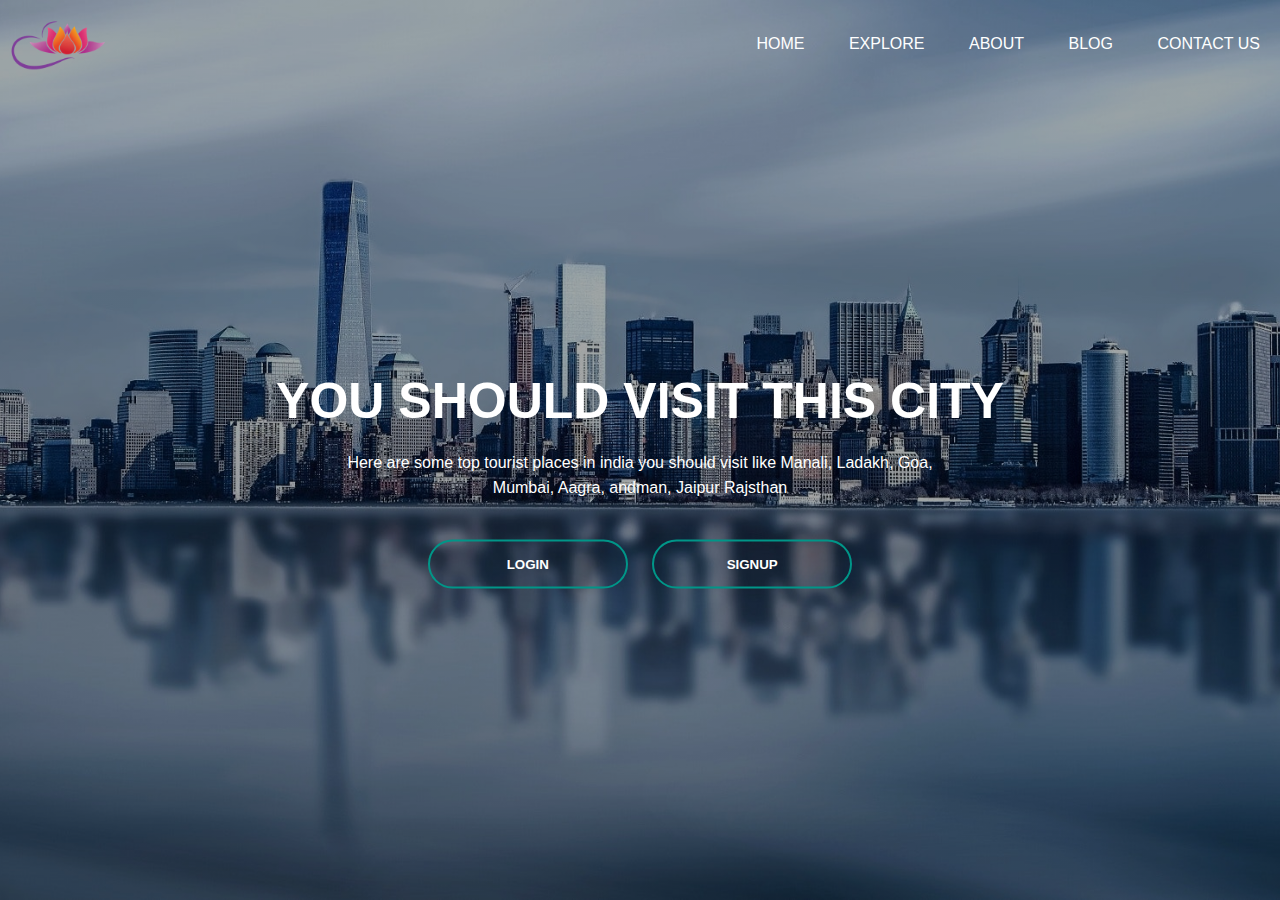
<file: index.html>
<!DOCTYPE html>
<html lang="en">
<head>
    <meta charset="UTF-8">
    <meta http-equiv="X-UA-Compatible" content="IE=edge">
    <meta name="viewport" content="width=device-width, initial-scale=1.0">
    <link rel="stylesheet" href="style.css">
    <title>Landing Page</title>
</head>
<body>
    <div class="templet">
        <img src="logo.jpg" class="logo">
        <div class="navbar">
            <ul>
                <li><a href="#">Home</a></li>
                <li><a href="#">Explore</a></li>
                <li><a href="#">About</a></li>
                <li><a href="#">Blog</a></li>
                <li><a href="#">Contact us</a></li>
            </ul>
        </div>

        <div class="content">
            <h1>YOU SHOULD VISIT THIS CITY</h1>
            <p>Here are some top tourist places in india you should 
                visit like Manali, Ladakh, Goa,<br> 
                Mumbai, Aagra, andman, Jaipur Rajsthan </p>
                <div>
                    <a href="login.html"> <button type="button">Login<span></span></button></a>
                    <a href="login.html"> <button type="button">Signup<span></span></button></a>
                </div>
        </div>
    </div>
</body>
</html>
</file>
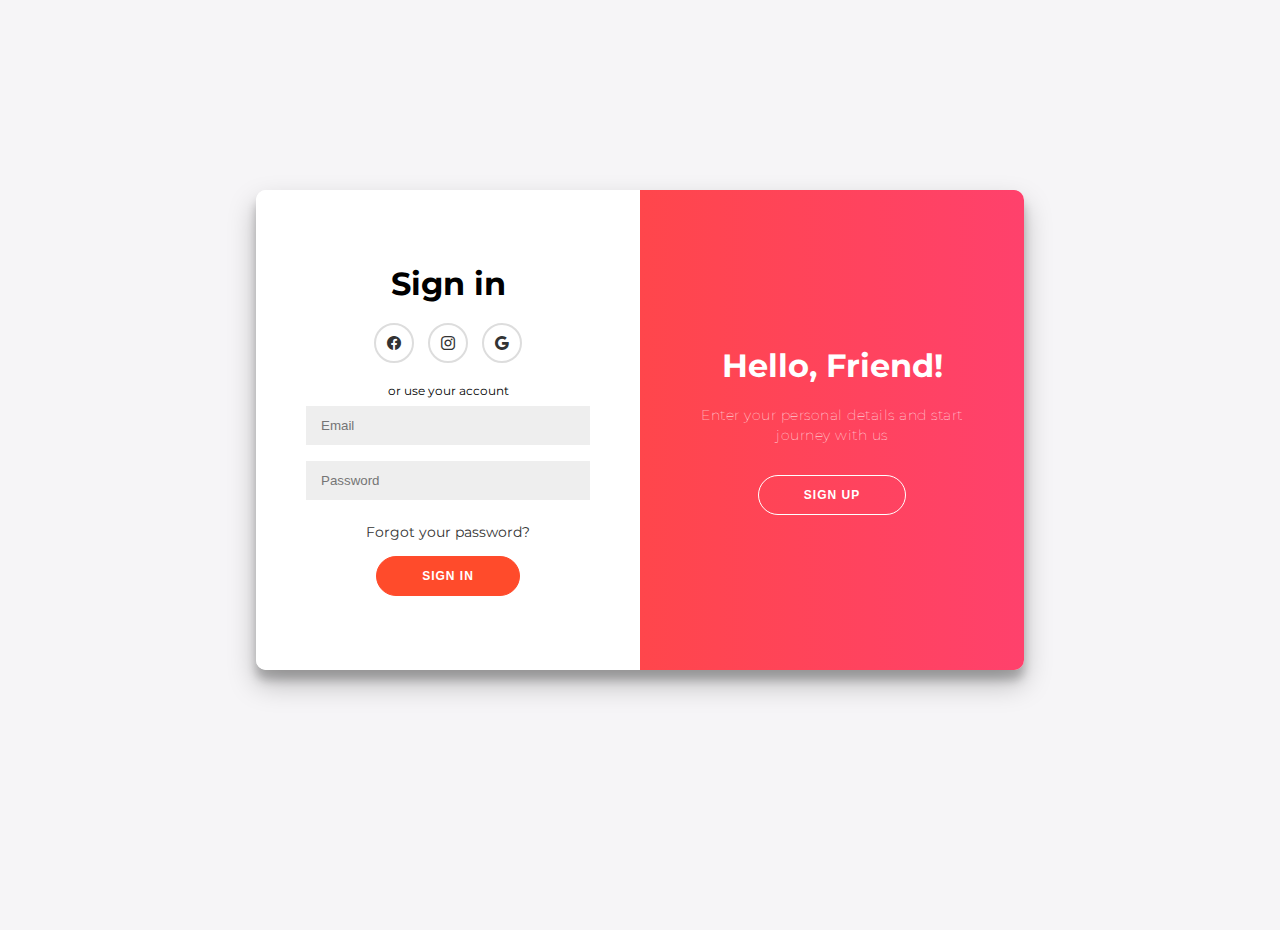
<file: login.html>
<!DOCTYPE html>
<html lang="en">
<head>
    <meta charset="UTF-8">
    <meta http-equiv="X-UA-Compatible" content="IE=edge">
    <meta name="viewport" content="width=device-width, initial-scale=1.0">
    <link href="https://cdn.jsdelivr.net/npm/bootstrap@5.0.0-beta2/dist/css/bootstrap.min.css" rel="stylesheet" integrity="sha384-BmbxuPwQa2lc/FVzBcNJ7UAyJxM6wuqIj61tLrc4wSX0szH/Ev+nYRRuWlolflfl" crossorigin="anonymous">
    <link rel="stylesheet" href="https://cdn.jsdelivr.net/npm/bootstrap-icons@1.8.1/font/bootstrap-icons.css">
    <link rel="stylesheet" href="login-style.css">
    <title>Login Page</title>
</head>

<body>
<div class="container" id="container">
	<div class="form-container sign-in-container">
		<form action="#">
			<h1>Sign in</h1>
			<div class="social-container">
				<a href="https://www.facebook.com/" class="social"><i class="bi bi-facebook"></i></a>
				<a href="https://www.instagram.com/" class="social"><i class="bi bi-instagram"></i></a>
				<a href="https://accounts.google.com/signin/v2/identifier?flowName=GlifWebSignIn&flowEntry=ServiceLogin" class="social"><i class="bi bi-google"></i></a>
			</div>
			<span>or use your account</span>
			<input type="email" placeholder="Email" />
			<input type="password" placeholder="Password" />
			<a href="#">Forgot your password?</a>
			<button>Sign In</button>
		</form>
	</div>
	<div class="overlay-container">
		<div class="overlay">
			<div class="overlay-panel overlay-right">
				<h1>Hello, Friend!</h1>
				<p>Enter your personal details and start journey with us</p>
				<button class="ghost" id="signUp">Sign Up</button>
			</div>
		</div>
	</div>
</div>
</body>
</html>
</file>
<file: style.css>
*{
    margin: 0;
    padding: 0;
    font-family: sans-serif;
}
.templet{
    width: 100%;
    height: 100vh;
    background-image:linear-gradient(rgba(0,0,0,0.35),rgba(0,0,0,0.35)) ,url(Home.jpg);
    background-size: cover;
    background-position: center ;
}

.logo{
    width: 120px;
    cursor: pointer;
}


.navbar{
    margin: 0px;
    display: flex;
    float: right;
    padding: 35px 0;
    align-items: center;
    justify-content: space-between;
}
.navbar ul li{
    list-style: none;
    display: inline-block;
    margin: 0 20px;
    position: relative;
}
.navbar ul li a{
    text-decoration: none;
    color: #fff;
    text-transform: uppercase;
}
.navbar ul li::after{
    content: '';
    height: 3px;
    width: 0;
    background:#009688;
    position: absolute;
    left: 0;
    bottom: -10px;
    transition: 0.5s;
}
.navbar ul li:hover::after{
    width: 100%;
}
.content{
    width: 100%;
    position: absolute;
    top: 50%;
    transform: translateY(-50%);
    text-align: center;
    color: #fff;
}
.content h1{
    font-size: 50px;
    margin-top: 80px;
}
.content p{
font-weight: 100;
line-height: 25px;
font-family: sans-serif;
margin: 20px auto;
}

button{
    width: 200px;
    padding: 15px 0;
    text-align: center;
    margin: 20px 10px;
    border-radius: 25px;
    font-weight: bold;
    border: 2px solid #009688;
    color: #fff;
    cursor: pointer;
    background: transparent;
    text-transform: uppercase;
    position: relative;
}
span{
    background: #009688;
    height: 100%;
    width: 0;
    border-radius: 25px;
    position: absolute;
    left: 0;
    bottom: 0;
    z-index: -1;
    transition: 0.5s;
}
button:hover span{
    width: 100%;

}

button:hover{
    border: none;
}
</file>
<file: login-style.css>
@import url('https://fonts.googleapis.com/css?family=Montserrat:400,800');

* {
	box-sizing: border-box;
}

body {
	background: #f6f5f7;
	display: flex;
	justify-content: center;
	align-items: center;
	flex-direction: column;
	font-family: 'Montserrat', sans-serif;
	height: 100vh;
	margin: -20px 0 50px;
}

h1 {
	font-weight: bold;
	margin: 0;
}


p {
	font-size: 14px;
	font-weight: 100;
	line-height: 20px;
	letter-spacing: 0.5px;
	margin: 20px 0 30px;
}

span {
	font-size: 12px;
}

a {
	color: #333;
	font-size: 14px;
	text-decoration: none;
	margin: 15px 0;
}

button {
	border-radius: 20px;
	border: 1px solid #FF4B2B;
	background-color: #FF4B2B;
	color: #FFFFFF;
	font-size: 12px;
	font-weight: bold;
	padding: 12px 45px;
	letter-spacing: 1px;
	text-transform: uppercase;
	transition: transform 80ms ease-in;
}

button:active {
	transform: scale(0.95);
}

button:focus {
	outline: none;
}

button.ghost {
	background-color: transparent;
	border-color: #FFFFFF;
}

form {
	background-color: #FFFFFF;
	display: flex;
	align-items: center;
	justify-content: center;
	flex-direction: column;
	padding: 0 50px;
	height: 100%;
	text-align: center;
}

input {
	background-color: #eee;
	border: none;
	padding: 12px 15px;
	margin: 8px 0;
	width: 100%;
}

.container {
	background-color: #fff;
	border-radius: 10px;
  	box-shadow: 0 14px 28px rgba(0,0,0,0.25), 
			0 10px 10px rgba(0,0,0,0.22);
	position: relative;
	overflow: hidden;
	width: 768px;
	max-width: 100%;
	min-height: 480px;
}

.form-container {
	position: absolute;
	top: 0;
	height: 100%;
	transition: all 0.6s ease-in-out;
}

.sign-in-container {
	left: 0;
	width: 50%;
	z-index: 2;
}

.container.right-panel-active .sign-in-container {
	transform: translateX(100%);
}

.sign-up-container {
	left: 0;
	width: 50%;
	opacity: 0;
	z-index: 1;
}

.container.right-panel-active .sign-up-container {
	transform: translateX(100%);
	opacity: 1;
	z-index: 5;
	animation: show 0.6s;
}

@keyframes show {
	0%, 49.99% {
		opacity: 0;
		z-index: 1;
	}
	
	50%, 100% {
		opacity: 1;
		z-index: 5;
	}
}

.overlay-container {
	position: absolute;
	top: 0;
	left: 50%;
	width: 50%;
	height: 100%;
	overflow: hidden;
	transition: transform 0.6s ease-in-out;
	z-index: 100;
}

.container.right-panel-active .overlay-container{
	transform: translateX(-100%);
}

.overlay {
	background: #FF416C;
	background: -webkit-linear-gradient(to right, #FF4B2B, #FF416C);
	background: linear-gradient(to right, #FF4B2B, #FF416C);
	background-repeat: no-repeat;
	background-size: cover;
	background-position: 0 0;
	color: #FFFFFF;
	position: relative;
	left: -100%;
	height: 100%;
	width: 200%;
  	transform: translateX(0);
	transition: transform 0.6s ease-in-out;
}

.container.right-panel-active .overlay {
  	transform: translateX(50%);
}

.overlay-panel {
	position: absolute;
	display: flex;
	align-items: center;
	justify-content: center;
	flex-direction: column;
	padding: 0 40px;
	text-align: center;
	top: 0;
	height: 100%;
	width: 50%;
	transform: translateX(0);
	transition: transform 0.6s ease-in-out;
}

.overlay-left {
	transform: translateX(-20%);
}

.container.right-panel-active .overlay-left {
	transform: translateX(0);
}

.overlay-right {
	right: 0;
	transform: translateX(0);
}

.container.right-panel-active .overlay-right {
	transform: translateX(20%);
}

.social-container {
	margin: 20px 0;
}

.social-container a {
	border: 2px solid #DDDDDD;
	border-radius: 50%;
	display: inline-flex;
	justify-content: center;
	align-items: center;
	margin: 0 5px;
	height: 40px;
	width: 40px;
}
</file>
